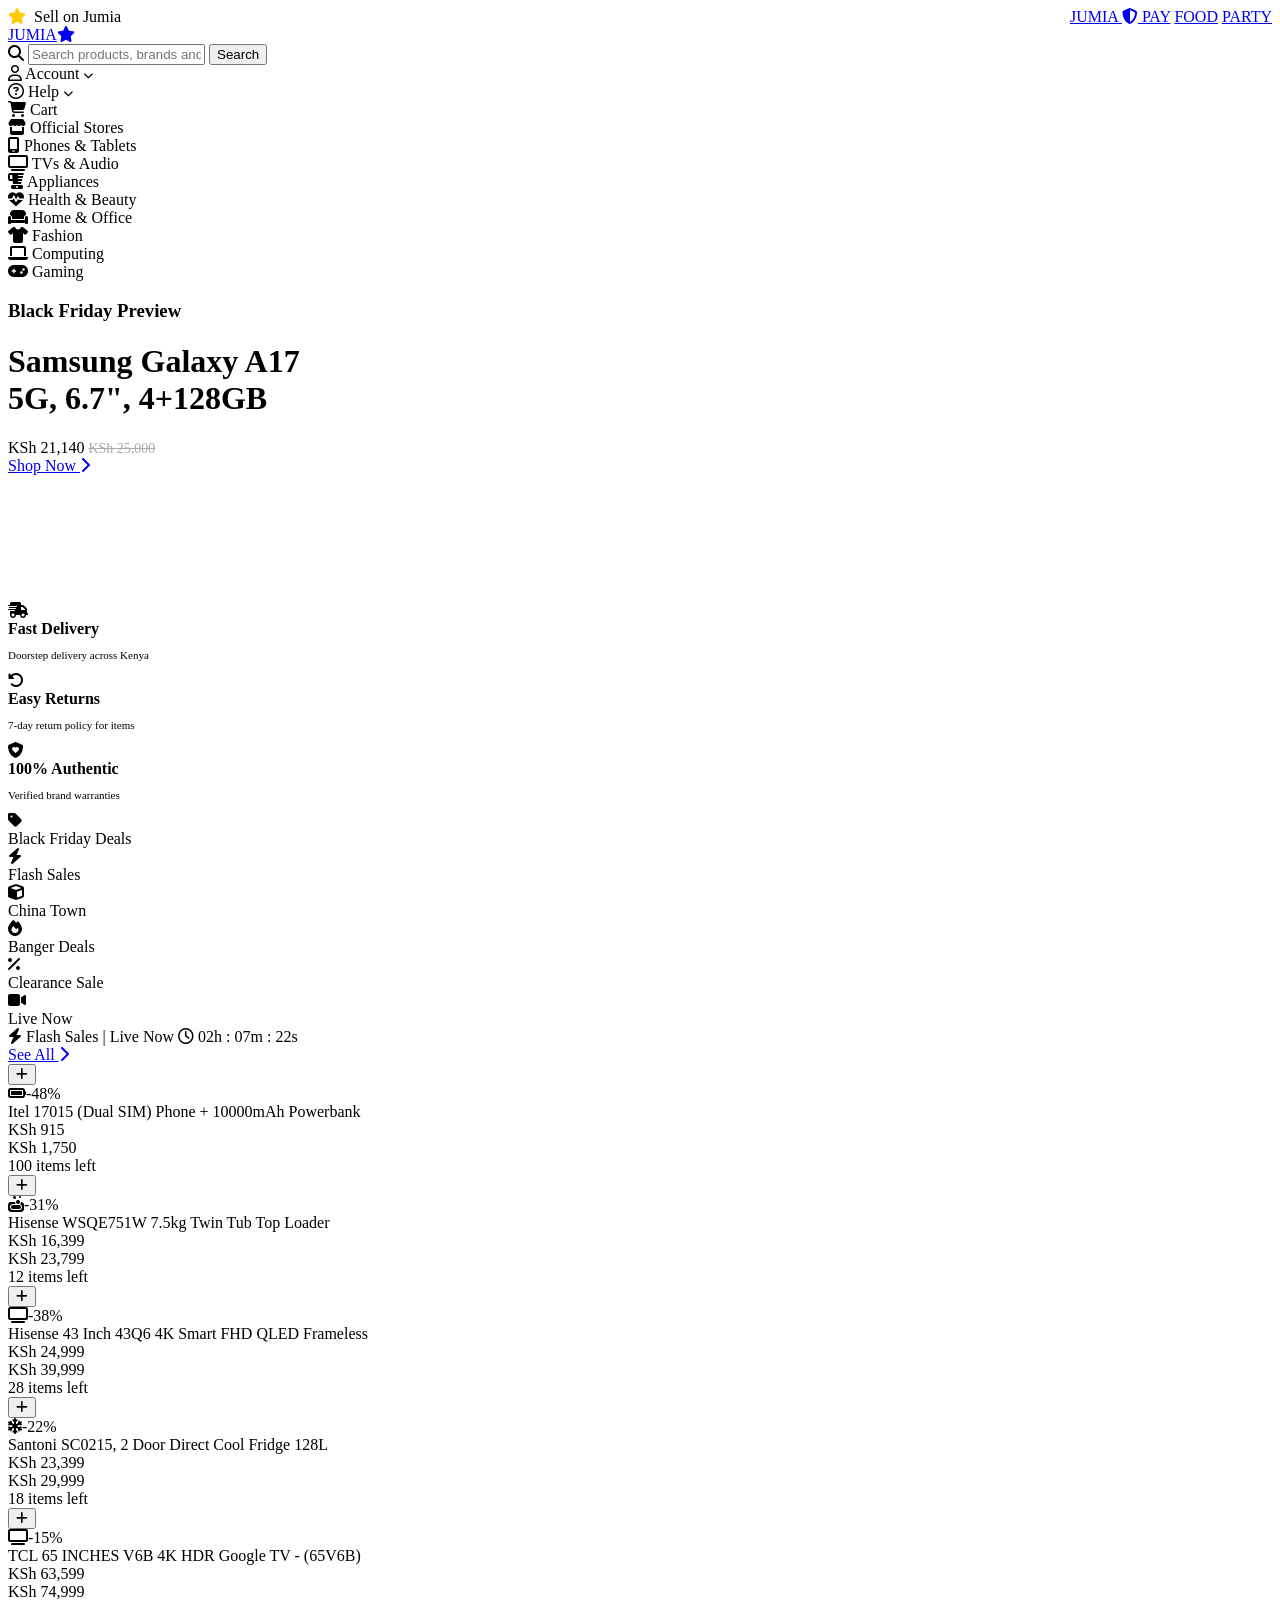
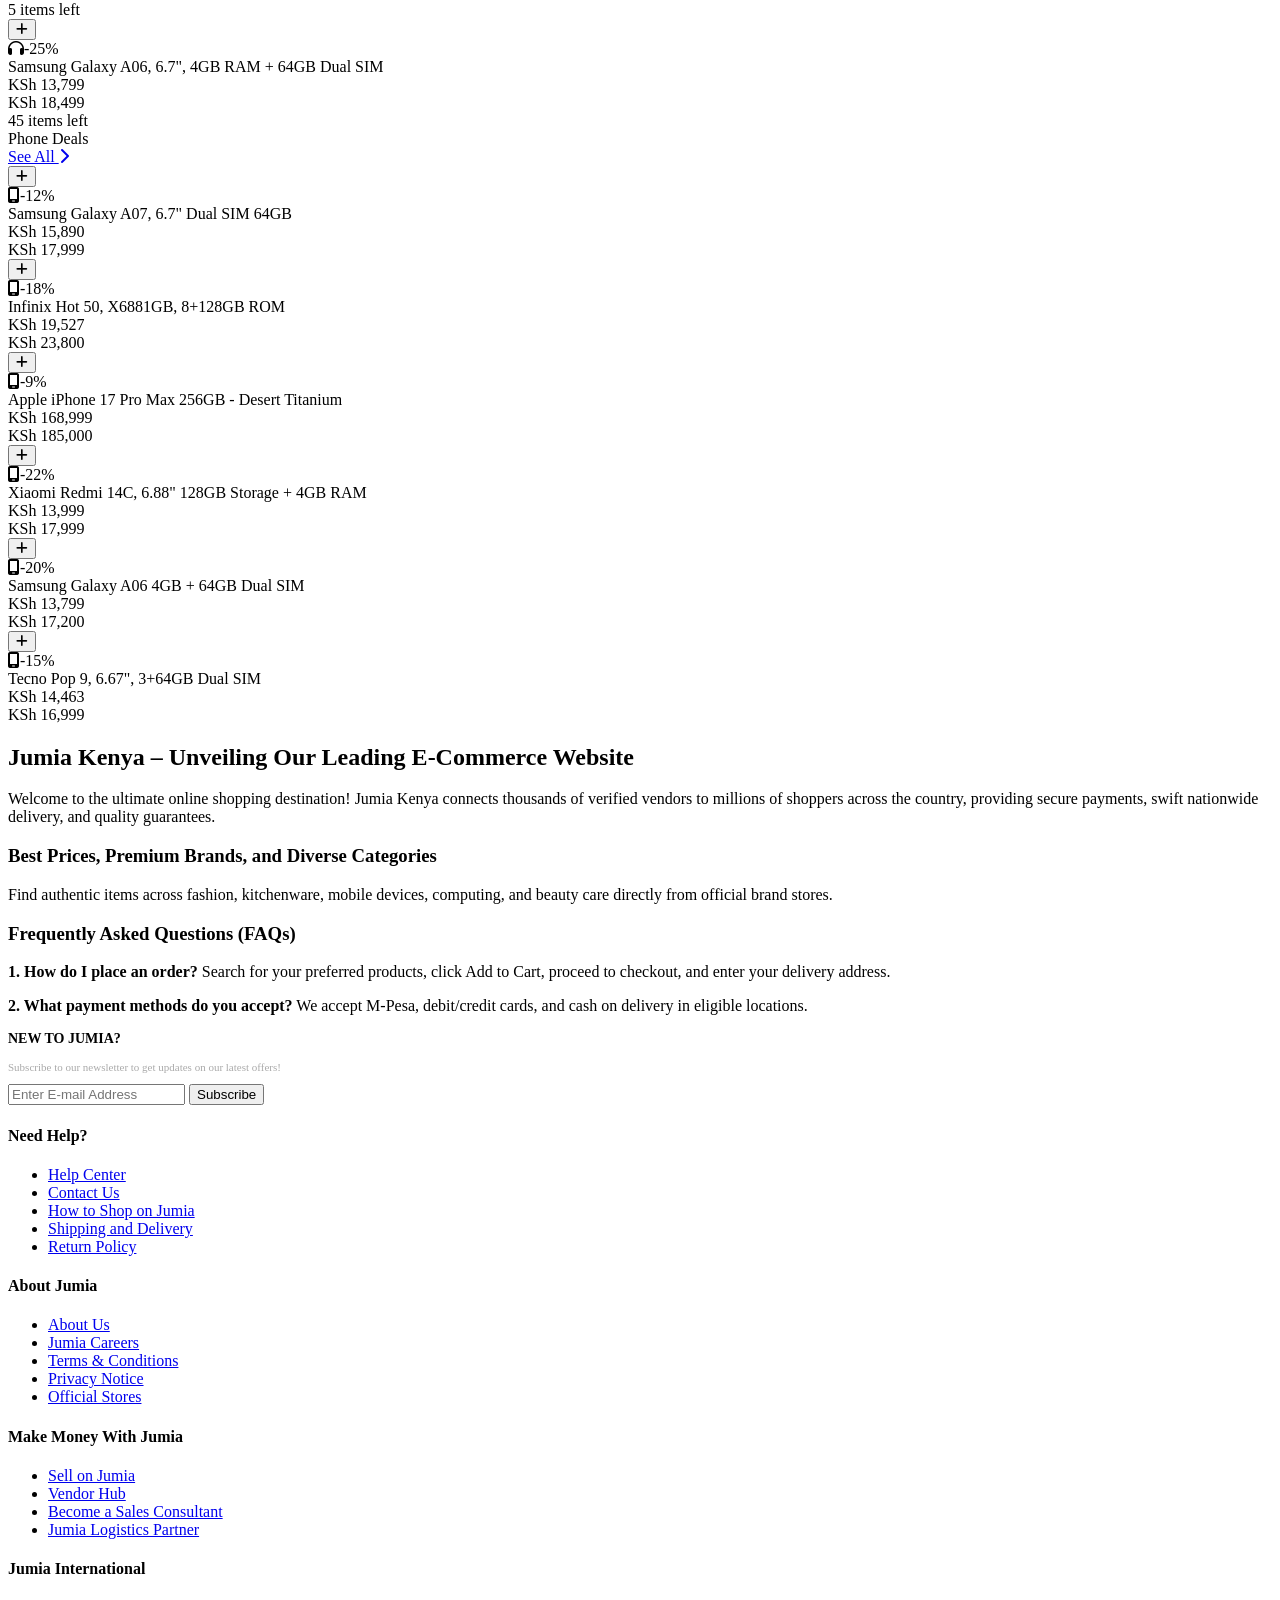
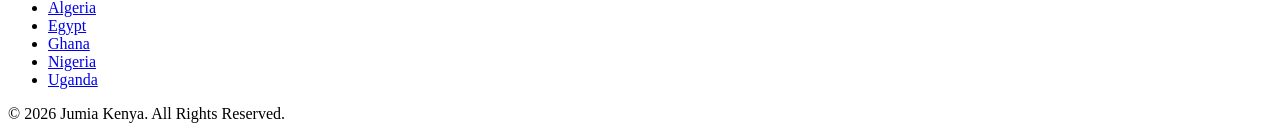
<file: templates/index.html>
<!DOCTYPE html>
<html lang="en">
<head>
  <meta charset="UTF-8" />
  <meta name="viewport" content="width=device-width, initial-scale=1.0" />
  <title>Jumia Kenya | Online Shopping for Electronics, Fashion, Home & More</title>
  <link rel="stylesheet" href="https://cdnjs.cloudflare.com/ajax/libs/font-awesome/6.4.0/css/all.min.css" />
  
 <link href="stle.css">
 
</head>
<body>

  <!-- Top Strip -->
  <div class="top-strip">
    <div class="container" style="display:flex; justify-content:space-between; width:100%;">
      <span><i class="fa-solid fa-star" style="color:#ffcc00; margin-right:4px;"></i> Sell on Jumia</span>
      <div class="top-strip-links">
        <a href="#">JUMIA <i class="fa-solid fa-shield-halved"></i> PAY</a>
        <a href="#">FOOD</a>
        <a href="#">PARTY</a>
      </div>
    </div>
  </div>

  <!-- Header -->
  <header>
    <div class="container header-main">
      <a href="#" class="logo">JUMIA<i class="fa-solid fa-star"></i></a>
      
      <div class="search-box">
        <i class="fa-solid fa-magnifying-glass fa-search"></i>
        <input type="text" class="search-input" placeholder="Search products, brands and categories" />
        <button class="search-btn">Search</button>
      </div>

      <div class="nav-actions">
        <div class="nav-item"><i class="fa-regular fa-user"></i> Account <i class="fa-solid fa-chevron-down" style="font-size: 10px;"></i></div>
        <div class="nav-item"><i class="fa-regular fa-circle-question"></i> Help <i class="fa-solid fa-chevron-down" style="font-size: 10px;"></i></div>
        <div class="nav-item"><i class="fa-solid fa-cart-shopping"></i> Cart</div>
      </div>
    </div>

    <!-- Category Ribbon -->
    <div class="container sub-nav">
      <div class="sub-nav-item"><i class="fa-solid fa-store"></i> Official Stores</div>
      <div class="sub-nav-item"><i class="fa-solid fa-mobile-screen"></i> Phones & Tablets</div>
      <div class="sub-nav-item"><i class="fa-solid fa-tv"></i> TVs & Audio</div>
      <div class="sub-nav-item"><i class="fa-solid fa-blender"></i> Appliances</div>
      <div class="sub-nav-item"><i class="fa-solid fa-heart-pulse"></i> Health & Beauty</div>
      <div class="sub-nav-item"><i class="fa-solid fa-couch"></i> Home & Office</div>
      <div class="sub-nav-item"><i class="fa-solid fa-shirt"></i> Fashion</div>
      <div class="sub-nav-item"><i class="fa-solid fa-laptop"></i> Computing</div>
      <div class="sub-nav-item"><i class="fa-solid fa-gamepad"></i> Gaming</div>
    </div>
  </header>

  <main class="container">
    <!-- Hero Slider Area -->
    <div class="hero-grid">
      <div class="hero-banner">
        <div class="hero-content">
          <h3>Black Friday Preview</h3>
          <h1>Samsung Galaxy A17<br>5G, 6.7", 4+128GB</h1>
          <div class="price">KSh 21,140 <span style="font-size:14px; text-decoration:line-through; color:#aaa;">KSh 25,000</span></div>
          <a href="#" class="cta-btn">Shop Now <i class="fa-solid fa-chevron-right"></i></a>
        </div>
        <div style="font-size: 110px; color: rgba(255,255,255,0.15);">
          <i class="fa-solid fa-mobile-screen-button"></i>
        </div>
      </div>

      <div class="hero-side">
        <div class="side-card">
          <i class="fa-solid fa-truck-fast"></i>
          <div>
            <strong>Fast Delivery</strong>
            <p style="color:var(--text-muted); font-size:11px;">Doorstep delivery across Kenya</p>
          </div>
        </div>
        <div class="side-card">
          <i class="fa-solid fa-rotate-left"></i>
          <div>
            <strong>Easy Returns</strong>
            <p style="color:var(--text-muted); font-size:11px;">7-day return policy for items</p>
          </div>
        </div>
        <div class="side-card">
          <i class="fa-solid fa-shield-heart"></i>
          <div>
            <strong>100% Authentic</strong>
            <p style="color:var(--text-muted); font-size:11px;">Verified brand warranties</p>
          </div>
        </div>
      </div>
    </div>

    <!-- Circular Category Hub -->
    <div class="circle-nav">
      <div class="circle-item"><div class="circle-icon"><i class="fa-solid fa-tag"></i></div><span>Black Friday Deals</span></div>
      <div class="circle-item"><div class="circle-icon"><i class="fa-solid fa-bolt"></i></div><span>Flash Sales</span></div>
      <div class="circle-item"><div class="circle-icon"><i class="fa-solid fa-cube"></i></div><span>China Town</span></div>
      <div class="circle-item"><div class="circle-icon"><i class="fa-solid fa-fire"></i></div><span>Banger Deals</span></div>
      <div class="circle-item"><div class="circle-icon"><i class="fa-solid fa-percent"></i></div><span>Clearance Sale</span></div>
      <div class="circle-item"><div class="circle-icon"><i class="fa-solid fa-video"></i></div><span>Live Now</span></div>
    </div>

    <!-- Flash Sales Section -->
    <div class="section-card">
      <div class="section-header flash-header">
        <div class="section-title">
          <i class="fa-solid fa-bolt"></i> Flash Sales | Live Now
          <span class="timer"><i class="fa-regular fa-clock"></i> 02h : 07m : 22s</span>
        </div>
        <a href="#" class="see-all">See All <i class="fa-solid fa-chevron-right"></i></a>
      </div>
      <div class="product-grid">
        <!-- Item 1 -->
        <div class="product-card">
          <button class="add-cart-btn"><i class="fa-solid fa-plus"></i></button>
          <div class="product-img-wrap"><i class="fa-solid fa-battery-full"></i><span class="discount-badge">-48%</span></div>
          <div class="product-name">Itel 17015 (Dual SIM) Phone + 10000mAh Powerbank</div>
          <div class="product-price">KSh 915</div>
          <div class="product-old-price">KSh 1,750</div>
          <div class="stock-tag">100 items left</div>
        </div>
        <!-- Item 2 -->
        <div class="product-card">
          <button class="add-cart-btn"><i class="fa-solid fa-plus"></i></button>
          <div class="product-img-wrap"><i class="fa-solid fa-soap"></i><span class="discount-badge">-31%</span></div>
          <div class="product-name">Hisense WSQE751W 7.5kg Twin Tub Top Loader</div>
          <div class="product-price">KSh 16,399</div>
          <div class="product-old-price">KSh 23,799</div>
          <div class="stock-tag">12 items left</div>
        </div>
        <!-- Item 3 -->
        <div class="product-card">
          <button class="add-cart-btn"><i class="fa-solid fa-plus"></i></button>
          <div class="product-img-wrap"><i class="fa-solid fa-tv"></i><span class="discount-badge">-38%</span></div>
          <div class="product-name">Hisense 43 Inch 43Q6 4K Smart FHD QLED Frameless</div>
          <div class="product-price">KSh 24,999</div>
          <div class="product-old-price">KSh 39,999</div>
          <div class="stock-tag">28 items left</div>
        </div>
        <!-- Item 4 -->
        <div class="product-card">
          <button class="add-cart-btn"><i class="fa-solid fa-plus"></i></button>
          <div class="product-img-wrap"><i class="fa-solid fa-snowflake"></i><span class="discount-badge">-22%</span></div>
          <div class="product-name">Santoni SC0215, 2 Door Direct Cool Fridge 128L</div>
          <div class="product-price">KSh 23,399</div>
          <div class="product-old-price">KSh 29,999</div>
          <div class="stock-tag">18 items left</div>
        </div>
        <!-- Item 5 -->
        <div class="product-card">
          <button class="add-cart-btn"><i class="fa-solid fa-plus"></i></button>
          <div class="product-img-wrap"><i class="fa-solid fa-tv"></i><span class="discount-badge">-15%</span></div>
          <div class="product-name">TCL 65 INCHES V6B 4K HDR Google TV - (65V6B)</div>
          <div class="product-price">KSh 63,599</div>
          <div class="product-old-price">KSh 74,999</div>
          <div class="stock-tag">5 items left</div>
        </div>
        <!-- Item 6 -->
        <div class="product-card">
          <button class="add-cart-btn"><i class="fa-solid fa-plus"></i></button>
          <div class="product-img-wrap"><i class="fa-solid fa-headphones"></i><span class="discount-badge">-25%</span></div>
          <div class="product-name">Samsung Galaxy A06, 6.7", 4GB RAM + 64GB Dual SIM</div>
          <div class="product-price">KSh 13,799</div>
          <div class="product-old-price">KSh 18,499</div>
          <div class="stock-tag">45 items left</div>
        </div>
      </div>
    </div>

    <!-- Phone Deals -->
    <div class="section-card">
      <div class="section-header">
        <div class="section-title">Phone Deals</div>
        <a href="#" class="see-all">See All <i class="fa-solid fa-chevron-right"></i></a>
      </div>
      <div class="product-grid">
        <div class="product-card">
          <button class="add-cart-btn"><i class="fa-solid fa-plus"></i></button>
          <div class="product-img-wrap"><i class="fa-solid fa-mobile-screen"></i><span class="discount-badge">-12%</span></div>
          <div class="product-name">Samsung Galaxy A07, 6.7" Dual SIM 64GB</div>
          <div class="product-price">KSh 15,890</div>
          <div class="product-old-price">KSh 17,999</div>
        </div>
        <div class="product-card">
          <button class="add-cart-btn"><i class="fa-solid fa-plus"></i></button>
          <div class="product-img-wrap"><i class="fa-solid fa-mobile-screen"></i><span class="discount-badge">-18%</span></div>
          <div class="product-name">Infinix Hot 50, X6881GB, 8+128GB ROM</div>
          <div class="product-price">KSh 19,527</div>
          <div class="product-old-price">KSh 23,800</div>
        </div>
        <div class="product-card">
          <button class="add-cart-btn"><i class="fa-solid fa-plus"></i></button>
          <div class="product-img-wrap"><i class="fa-solid fa-mobile-screen"></i><span class="discount-badge">-9%</span></div>
          <div class="product-name">Apple iPhone 17 Pro Max 256GB - Desert Titanium</div>
          <div class="product-price">KSh 168,999</div>
          <div class="product-old-price">KSh 185,000</div>
        </div>
        <div class="product-card">
          <button class="add-cart-btn"><i class="fa-solid fa-plus"></i></button>
          <div class="product-img-wrap"><i class="fa-solid fa-mobile-screen"></i><span class="discount-badge">-22%</span></div>
          <div class="product-name">Xiaomi Redmi 14C, 6.88" 128GB Storage + 4GB RAM</div>
          <div class="product-price">KSh 13,999</div>
          <div class="product-old-price">KSh 17,999</div>
        </div>
        <div class="product-card">
          <button class="add-cart-btn"><i class="fa-solid fa-plus"></i></button>
          <div class="product-img-wrap"><i class="fa-solid fa-mobile-screen"></i><span class="discount-badge">-20%</span></div>
          <div class="product-name">Samsung Galaxy A06 4GB + 64GB Dual SIM</div>
          <div class="product-price">KSh 13,799</div>
          <div class="product-old-price">KSh 17,200</div>
        </div>
        <div class="product-card">
          <button class="add-cart-btn"><i class="fa-solid fa-plus"></i></button>
          <div class="product-img-wrap"><i class="fa-solid fa-mobile-screen"></i><span class="discount-badge">-15%</span></div>
          <div class="product-name">Tecno Pop 9, 6.67", 3+64GB Dual SIM</div>
          <div class="product-price">KSh 14,463</div>
          <div class="product-old-price">KSh 16,999</div>
        </div>
      </div>
    </div>

    <!-- SEO Content / FAQs Block -->
    <div class="info-block">
      <h2>Jumia Kenya – Unveiling Our Leading E-Commerce Website</h2>
      <p>Welcome to the ultimate online shopping destination! Jumia Kenya connects thousands of verified vendors to millions of shoppers across the country, providing secure payments, swift nationwide delivery, and quality guarantees.</p>
      
      <h3>Best Prices, Premium Brands, and Diverse Categories</h3>
      <p>Find authentic items across fashion, kitchenware, mobile devices, computing, and beauty care directly from official brand stores.</p>

      <h3>Frequently Asked Questions (FAQs)</h3>
      <p><strong>1. How do I place an order?</strong> Search for your preferred products, click Add to Cart, proceed to checkout, and enter your delivery address.</p>
      <p><strong>2. What payment methods do you accept?</strong> We accept M-Pesa, debit/credit cards, and cash on delivery in eligible locations.</p>
    </div>
  </main>

  <!-- Footer -->
  <footer>
    <div class="footer-top">
      <div class="container footer-newsletter">
        <div>
          <h3 style="font-size:14px; font-weight:700;">NEW TO JUMIA?</h3>
          <p style="color:#aaa; font-size:11px;">Subscribe to our newsletter to get updates on our latest offers!</p>
        </div>
        <div class="nl-input-group">
          <input type="email" class="nl-input" placeholder="Enter E-mail Address" />
          <button class="nl-btn">Subscribe</button>
        </div>
      </div>
    </div>

    <div class="container footer-columns">
      <div class="footer-col">
        <h4>Need Help?</h4>
        <ul>
          <li><a href="#">Help Center</a></li>
          <li><a href="#">Contact Us</a></li>
          <li><a href="#">How to Shop on Jumia</a></li>
          <li><a href="#">Shipping and Delivery</a></li>
          <li><a href="#">Return Policy</a></li>
        </ul>
      </div>
      <div class="footer-col">
        <h4>About Jumia</h4>
        <ul>
          <li><a href="#">About Us</a></li>
          <li><a href="#">Jumia Careers</a></li>
          <li><a href="#">Terms & Conditions</a></li>
          <li><a href="#">Privacy Notice</a></li>
          <li><a href="#">Official Stores</a></li>
        </ul>
      </div>
      <div class="footer-col">
        <h4>Make Money With Jumia</h4>
        <ul>
          <li><a href="#">Sell on Jumia</a></li>
          <li><a href="#">Vendor Hub</a></li>
          <li><a href="#">Become a Sales Consultant</a></li>
          <li><a href="#">Jumia Logistics Partner</a></li>
        </ul>
      </div>
      <div class="footer-col">
        <h4>Jumia International</h4>
        <ul>
          <li><a href="#">Algeria</a></li>
          <li><a href="#">Egypt</a></li>
          <li><a href="#">Ghana</a></li>
          <li><a href="#">Nigeria</a></li>
          <li><a href="#">Uganda</a></li>
        </ul>
      </div>
    </div>

    <div class="container footer-bottom">
      &copy; 2026 Jumia Kenya. All Rights Reserved.
    </div>
  </footer>

</body>
</html>
</file>
